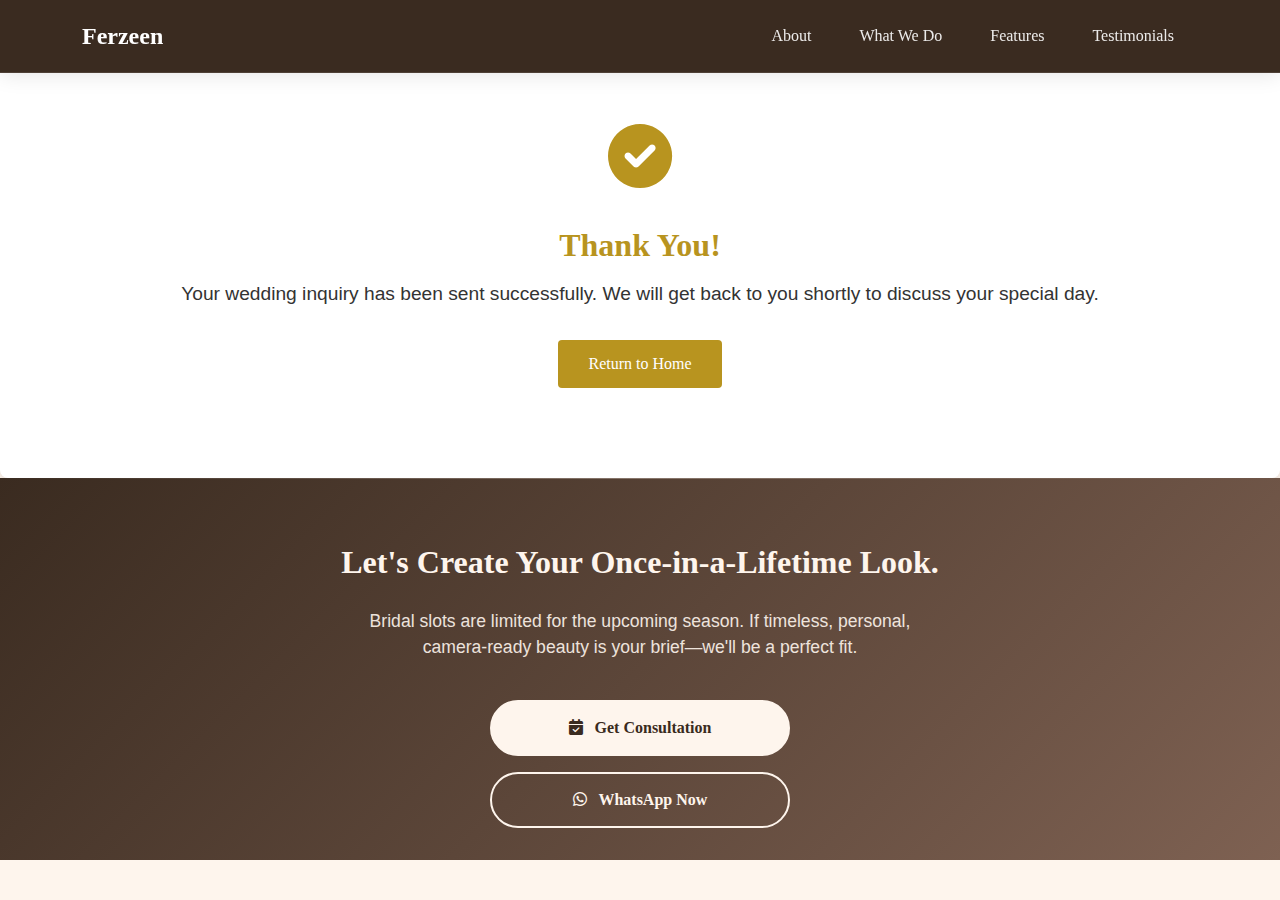
<file: success.html>
<!DOCTYPE html>
<html lang="en">
<head>
    <meta charset="UTF-8">
    <meta name="viewport" content="width=device-width, initial-scale=1.0">
    <title>Ferzeen - Success</title>
    <!-- Added Bootstrap 5 CDN -->
    <link href="https://cdn.jsdelivr.net/npm/bootstrap@5.3.0/dist/css/bootstrap.min.css" rel="stylesheet">
    <link href="https://fonts.googleapis.com/css2?family=Playfair+Display:wght@400;700&family=Open+Sans:wght@300;400;600&display=swap" rel="stylesheet">
    <link rel="stylesheet" href="https://cdnjs.cloudflare.com/ajax/libs/font-awesome/6.0.0/css/all.min.css">
    <link rel="stylesheet" href="styles/style.css">
    <link rel="stylesheet" href="styles/font-style.css">
    <link rel="stylesheet" href="styles/mediaquery.css">

    <style>

:root {
            /* Updated uniform color scheme */
            --primary-dark-brown: #3a2b20;
            --secondary-warm-brown: #7e6152;
            --light-cream: #fef5ed;
            --text-dark: #3a2b20;
            --text-muted: #7e6152;
            --accent: #7e6152;
            --gradient-primary: linear-gradient(135deg, var(--primary-dark-brown) 0%, var(--secondary-warm-brown) 100%);
            --gradient-light: linear-gradient(135deg, var(--light-cream) 0%, #f8f0e8 100%);
            --shadow-soft: 0 10px 40px rgba(58, 43, 32, 0.1);
            --shadow-medium: 0 15px 50px rgba(58, 43, 32, 0.15);
            --shadow-strong: 0 20px 60px rgba(58, 43, 32, 0.2);
        }

        body {
            font-family: Arial, sans-serif;
            /* background: linear-gradient(135deg, var(--light-cream) 0%, #f8f0e8 100%);; */
            /* background-image: url(../components/images/banner-4.jpg); */
            background-position:top;
            background-repeat: no-repeat;
            background-size: contain;
            margin: 0;
            /* padding: 20px; */
        }
        .success-container {
            /* margin: 40px auto !important; */
            /* max-width: 600px; */
            background: rgb(255, 255, 255);
            padding: 90px;
            margin: auto;
            margin-top: 20px !important;
            border-radius: 8px;
            box-shadow: 0px 4px 10px rgba(0,0,0,0.1);
            text-align: center;
        }
        .success-icon {
            font-size: 4rem;
            color: #b8941f;
            margin-bottom: 20px;
        }
        .success-title {
            color: #b8941f;
            font-size: 2rem;
            margin-bottom: 15px;
            font-weight: bold;
        }
        .success-message {
            font-size: 1.2rem;
            color: #333;
            margin-bottom: 30px;
            line-height: 1.6;
        }
        .back-button {
            background-color: #b8941f;
            color: white;
            border: none;
            padding: 12px 30px;
            border-radius: 4px;
            cursor: pointer;
            font-size: 16px;
            text-decoration: none;
            display: inline-block;
            transition: background-color 0.3s;
        }
        .back-button:hover {
            background-color: #a5831b;
            color: white;
        }
    </style>

</head>
<body>
    <!-- Converted header to Bootstrap grid system -->
    <nav class="navbar navbar-expand-lg fixed-top">
        <div class="container">
            <a class="navbar-brand" href="#home">
                <!-- <div class="brand-icon">
                    <i class="fas fa-bolt"></i>
                </div> -->
                Ferzeen
            </a>
            
            <button class="navbar-toggler" type="button" data-bs-toggle="collapse" data-bs-target="#navbarNav" aria-controls="navbarNav" aria-expanded="false" aria-label="Toggle navigation">
                <span class="navbar-toggler-icon"></span>
            </button>
            
            <div class="collapse navbar-collapse" id="navbarNav">
                <ul class="navbar-nav ms-auto">
                    <li class="nav-item">
                        <a class="nav-link" href="../index.html#about">About</a>
                    </li>
                    <li class="nav-item">
                        <a class="nav-link" href="../index.html#whatwedo">What We Do</a>
                    </li>
                    <li class="nav-item">
                        <a class="nav-link" href="../index.html#features">Features</a>
                    </li>
                    <li class="nav-item">
                        <a class="nav-link" href="../index.html#testimonials">Testimonials</a>
                    </li>
                </ul>
            </div>
        </div>
    </nav>
    <!-- End Header -->

    <!-- Success Section -->
    <div class="success-container">
        <div class="success-icon">
            <i class="fas fa-check-circle"></i>
        </div>
        <h2 class="success-title libertinus-sans-bold">Thank You!</h2>
        <p class="success-message">
            Your wedding inquiry has been sent successfully. We will get back to you shortly to discuss your special day.
        </p>
        <a href="../index.html" class="back-button">Return to Home</a>
    </div>
    <!-- Success Section End -->

    <!-- Footer -->
    <footer class="footer">
        <div class="container">
            <h2 class="footer-title">Let's Create Your Once‑in‑a‑Lifetime Look.</h2>
            <p class="footer-text">
                Bridal slots are limited for the upcoming season. If timeless, personal, camera‑ready beauty is your brief—we'll be a perfect fit.
            </p>
            <div class="footer-buttons">
                <a href="form.html" class="footer-btn primary">
                    <i class="fas fa-calendar-check me-2"></i>
                    Get Consultation
                </a>
                <a href="#" class="footer-btn">
                    <i class="fab fa-whatsapp me-2"></i>
                    WhatsApp Now
                </a>
            </div>
        </div>
    </footer>
    <!-- Footer End -->
    
    <!-- Added Bootstrap JS CDN -->
    <script src="https://cdn.jsdelivr.net/npm/bootstrap@5.3.0/dist/js/bootstrap.bundle.min.js"></script>
    <script src="../scripts/script.js"></script>
    <script src="../scripts/gsap.js"></script>
</body>
</html>
</file>
<file: styles/style.css>
html,body{
  overflow-x: hidden !important ;
}

h1,h2,h3,h4,h5,h6,li,a{
  font-family: 'Seasons', serif !important ;
}

:root {
  /* Consolidated CSS Variables */
  --primary-dark-brown: #3a2b20;
  --secondary-warm-brown: #7e6152;
  --light-cream: #fef5ed;
  --text-dark: #3a2b20;
  --text-muted: #7e6152;
  --accent: #7e6152;
  --bg: #fef5ed;              /* page background (light cream) */
  --card: #ffffff;            /* card bg */
  --muted: #7e6152;           /* paragraph text */
  --ink: #3a2b20;             /* headings */
  --soft: #f7f0e8;            /* light cream variant */
  --radius: 22px;
  --shadow: 0 10px 28px rgba(58, 43, 32, .08);
  --featured: #7e6152;        /* warm brown center card */
  --shadow-strong: 0 16px 35px rgba(58, 43, 32, .18);
  --gradient-primary: linear-gradient(135deg, var(--primary-dark-brown) 0%, var(--secondary-warm-brown) 100%);
  --gradient-light: linear-gradient(135deg, var(--light-cream) 0%, #f8f0e8 100%);
  --shadow-soft: 0 10px 40px rgba(58, 43, 32, 0.1);
  --shadow-medium: 0 15px 50px rgba(58, 43, 32, 0.15);
}

* {
  margin: 0;
  padding: 0;
  box-sizing: border-box;
}

body {
  font-family: 'Montserrat', sans-serif;
  overflow-x: hidden;
  background-color: var(--bg);
}

/* Updated header styles with uniform colors */
.navbar {
  background: #3a2b20;
  box-shadow: 0 2px 20px rgba(0,0,0,0.1);
  padding: 0.75rem 0;
  position: fixed;
  top: 0px !important;
  border-bottom: 1px solid rgba(255,255,255,0.1);
}

.navbar-brand {
  display: flex;
  align-items: center;
  font-weight: 700;
  font-size: 1.5rem;
  color: white !important;
  text-decoration: none;
  transition: all 0.3s ease;
}

.navbar-brand:hover {
  transform: translateY(-1px);
  color: rgba(255,255,255,0.9) !important;
}

.brand-icon {
  width: 40px;
  height: 40px;
  background: linear-gradient(45deg, #4facfe 0%, #00f2fe 100%);
  border-radius: 10px;
  display: flex;
  align-items: center;
  justify-content: center;
  margin-right: 12px;
  box-shadow: 0 4px 15px rgba(79, 172, 254, 0.3);
  position: relative;
  overflow: hidden;
}

.brand-icon::before {
  content: '';
  position: absolute;
  top: -50%;
  left: -50%;
  width: 200%;
  height: 200%;
  background: linear-gradient(45deg, transparent, rgba(255,255,255,0.3), transparent);
  transform: rotate(-45deg);
  animation: shimmer 3s infinite;
}

.brand-icon i {
  color: white;
  font-size: 1.2rem;
  z-index: 1;
  position: relative;
}

@keyframes shimmer {
  0% { transform: translateX(-100%) translateY(-100%) rotate(-45deg); }
  50% { transform: translateX(100%) translateY(100%) rotate(-45deg); }
  100% { transform: translateX(100%) translateY(100%) rotate(-45deg); }
}

.navbar-nav .nav-link {
  color: rgba(255,255,255,0.9) !important;
  font-weight: 500;
  padding: 0.75rem 1.25rem !important;
  border-radius: 8px;
  margin: 0 0.25rem;
  transition: all 0.3s cubic-bezier(0.4, 0, 0.2, 1);
  position: relative;
  overflow: hidden;
}

.navbar-nav .nav-link::before {
  content: '';
  position: absolute;
  top: 0;
  left: -100%;
  width: 100%;
  height: 100%;
  background: linear-gradient(90deg, transparent, rgba(255,255,255,0.2), transparent);
  transition: left 0.5s;
}

.navbar-nav .nav-link:hover::before {
  left: 100%;
}

.navbar-nav .nav-link:hover {
  background: rgba(255,255,255,0.15);
  color: white !important;
  transform: translateY(-2px);
  box-shadow: 0 4px 15px rgba(0,0,0,0.2);
}

.navbar-nav .nav-link.active {
  background: rgba(255,255,255,0.2);
  color: white !important;
  box-shadow: 0 2px 10px rgba(0,0,0,0.15);
}

.navbar-toggler {
  border: 2px solid rgba(255,255,255,0.3);
  padding: 0.5rem;
  border-radius: 8px;
  transition: all 0.3s ease;
}

.navbar-toggler:hover {
  border-color: white;
  box-shadow: 0 2px 10px rgba(0,0,0,0.1);
}

.navbar-toggler-icon {
  background-image: url("data:image/svg+xml,%3csvg xmlns='http://www.w3.org/2000/svg' viewBox='0 0 30 30'%3e%3cpath stroke='rgba%28255, 255, 255, 0.8%29' stroke-linecap='round' stroke-miterlimit='10' stroke-width='2' d='m4 7h22M4 15h22M4 23h22'/%3e%3c/svg%3e");
}

.navbar-collapse {
  background: rgba(255,255,255,0.05);
  backdrop-filter: blur(10px);
  border-radius: 15px;
  margin-top: 1rem;
  padding: 1rem;
  border: 1px solid rgba(255,255,255,0.1);
}

@media (min-width: 992px) {
  .navbar-collapse {
      background: none;
      backdrop-filter: none;
      border-radius: 0;
      margin-top: 0;
      padding: 0;
      border: none;
  }
}

.beauty-salon-text, .phone {
  color: var(--light-cream);
  font-size: 14px;
  font-weight: 300;
}

.phone {
  font-weight: 400;
}

.logo {
  color: var(--light-cream);
  font-size: 24px;
  font-weight: 700;
  font-family: 'Seasons', serif;
}

.book-btn {
  background: var(--light-cream);
  color: var(--secondary-warm-brown);
  border: none;
  font-weight: 600;
  font-size: 12px;
  letter-spacing: 1px;
  transition: all 0.3s ease;
}

.book-btn:hover {
  background: #f9f1e8;
  color: var(--primary-dark-brown);
  transform: translateY(-2px);
}

.decorative-flourish {
  position: absolute;
  top: 50%;
  transform: translateY(-50%);
  width: 60px;
  height: 40px;
  background-image: url("../components/images/banner-1.jpg");
  background-size: contain;
  background-repeat: no-repeat;
  opacity: 0.7;
}

.flourish-left {
  left: 20px;
}

.flourish-right {
  right: 20px;
  transform: translateY(-50%) scaleX(-1);
}

.sectiontravel{
  padding-bottom: 40px !important;
  padding-left: 25px !important;
}

/* Updated hero section */

video {
  width: 100%;
  height: auto;
  max-height: 100vh;
  object-fit: cover;
}



.hero {
  height: 100vh;
  background: linear-gradient(rgba(58, 43, 32, 0.4), rgba(126, 97, 82, 0.4)), url('../components/images/banner-1.jpg');
  background-size: cover;
  background-position: center !important ;
  position: relative;
}

.cedarville-cursive-regular{
  color: #7e6152 !important;
}

.social-sidebar {
  position: fixed;
  left: 0;
  top: 50%;
  transform: translateY(-50%);
  z-index: 10000;
  background: rgba(126, 97, 82, 0.9);
}

.social-icon {
  color: var(--light-cream);
  font-size: 18px;
  padding: 8px;
  transition: all 0.3s ease;
  cursor: pointer;
  display: block;
  transition: .7s;
  text-align: center !important ;
  text-decoration: none;
}

/* .social-icon:hover {
  color: var(--secondary-warm-brown);
  background: var(--light-cream);
  transition: .7s;
  border-radius: 12px;
} */

.brand-script {
  font-family: 'Playfair Display', serif;
  font-style: italic;
  font-size: 24px;
  opacity: 0.9;
  color: var(--light-cream);
}

.hero-title {
  font-size: 4rem;
  font-weight: 700;
  line-height: 1.1;
  font-family: 'Playfair Display', serif;
  color: var(--light-cream);
}

.hero-subtitle {
  font-size: 14px;
  letter-spacing: 2px;
  opacity: 0.9;
  font-weight: 300;
  transform: translateX(0px) !important ;
  color: var(--light-cream);
}

.appointment-btn {
  background: var(--secondary-warm-brown);
  color: var(--light-cream);
  border: none;
  font-weight: 600;
  font-size: 12px;
  letter-spacing: 1px;
  transition: all 0.3s ease;
}

.appointment-btn:hover {
  background: var(--primary-dark-brown);
  transform: translateY(-2px);
  color: white;
}

.video-btn {
  background: transparent;
  border: none;
  color: var(--light-cream);
  font-size: 12px;
  letter-spacing: 1px;
  transition: all 0.3s ease;
}

.play-icon {
  width: 40px;
  height: 40px;
  background: rgba(254, 245, 237, 0.2);
  border-radius: 50%;
  transition: all 0.3s ease;
}

.video-btn:hover .play-icon {
  background: rgba(254, 245, 237, 0.3);
  transform: scale(1.1);
}

.carousel-inner{
  position: relative;
}





/* Updated responsive breakpoints */
@media (max-width: 767.98px) {
  .hero-title {
      font-size: 2.5rem;
  }
  
  .brand-script {
      font-size: 20px;
  }
}

@media (max-width: 575.98px) {
  .hero-title {
      font-size: 2rem;
  }
}

/* Section 2 with updated colors */
.section-2{
  background-color: var(--light-cream);
  padding: 35px !important;
  padding-bottom: 50px;
}

.section-2 .img-con {
  height: 250px !important;
  top: 97px;
  right: 80px;
  width: 250px;
}

/* .section-2 .img-con::before{
    position: absolute;
    content: "";
    width: 60%;
    height: 100%;
    background-color: #3a2b20;
    top: -53%;
    right: -20%;
    z-index: 1;
} */

.section-2 .main-con{
  background-color: rgba(126, 97, 82, 0.1) !important;
  padding: 35px;
  margin: 12px;
  border-radius: 12px !important;
}

.main-con .text-1-italic {
  position: relative;
  font-size: 40px !important;
  transform: translate(104px, 0px);
  font-weight: 200 !important;
  color: #ba941f !important;
}

.main-con .text-1-italic::before {
  position: absolute;
  content: "";
  top: 50%;
  height: 3px !important;
  left: -83px;
  width: 65px;
  background-color: var(--secondary-warm-brown);
}

.main-con .text-1-bold{
  font-size: 57px !important;
  color: var(--primary-dark-brown);
}

.section-2 .icon-box .fas{
  font-size: 45px;
  color: var(--secondary-warm-brown);
}

.section-2 .icon-box{
  position: relative;
  top: 4px !important;
}

.section-2 .icon-box .icon-text-2{
  position: absolute;
  left: 55px;
  top: 22px;
  font-size: 18px;
  color: var(--primary-dark-brown);
}

.section-2 .icon-box .icon-text-1{
  position: relative;
  top: -17px;
  left: 13px;
  font-size: 15px;
  color: var(--text-muted);
}

/* Section 2 End */

      


.services-section {
  padding: 90px;
  text-align: center;
  background-color: var(--bg);
}

.wrap {
  max-width: 1180px;
  margin: 40px auto;
  padding: 0 16px 40px;
}

.grid {
  display: grid;
  grid-template-columns: 1.2fr 1fr 1fr;
  grid-template-areas:
      "intro bridal evening"
      "intro editorial special";
  gap: 26px;
}

.card {
  background: var(--card);
  height: 430px;
  border-radius: var(--radius);
  box-shadow: var(--shadow);
  padding: 0px;
}

/* intro (big left) */
.intro {
  background: var(--soft);
  min-height: 400px;
  position: relative;
  padding: 20px !important;
  overflow: hidden;
}

.intro h2 {
  font-size: 34px;
  line-height: 1.1;
  margin: 6px 0 18px;
  font-weight: 800;
  text-align: left;
  color: var(--primary-dark-brown);
  letter-spacing: -.3px;
}

.intro p {
  color: var(--muted);
  max-width: 50ch;
  position: relative;
  top: 40px;
  text-align: left;
}

.intro .gauge {
  position: absolute;
  left: 24px;
  right: 24px;
  bottom: 24px;
  height: 210px;
  border-radius: 16px;
  display: flex;
  align-items: flex-end;
  justify-content: flex-start;
  opacity: .8;
}

/* .gauge:before {
  content: "";
  width: 72%;
  height: 72%;
  border: 2px solid rgba(126, 97, 82, 0.3);
  border-top-color: transparent;
  border-left-color: transparent;
  border-right-color: transparent;
  border-bottom-left-radius: 400px;
  border-bottom-right-radius: 400px;
  position: absolute;
  left: 14%;
  bottom: 8px;
} */

.needle {
  width: 140px;
  height: 14px;
  border-radius: 7px;
  background: var(--accent);
  margin-left: 120px;
  margin-bottom: 52px;
  display: none;
  position: relative;
  transform: rotate(-10deg);
  transform-origin: left center;
}

.needle:before {
  content: "";
  position: absolute;
  left: -8px;
  top: 50%;
  width: 14px;
  height: 14px;
  border-radius: 50%;
  transform: translateY(-50%);
  background: var(--primary-dark-brown);
  box-shadow: 0 0 0 4px var(--soft);
}

.intro .cta {
  position: absolute;
  left: 24px;
  bottom: 24px;
  background: var(--secondary-warm-brown);
  color: var(--light-cream);
  border: none;
  padding: 12px 18px;
  border-radius: 12px;
  font-weight: 600;
  cursor: pointer;
  transition: all 0.3s ease;
}

.intro .cta:hover {
  background: var(--primary-dark-brown);
}

.card .row {
  flex-direction: column;
  text-align: left;
  gap: 19px;
}

/* service cards */
.service h3 {
  margin: 0 0 10px;
  font-size: 22px;
  font-weight: 800;
  color: var(--secondary-warm-brown);
}

.service p {
  margin: 0;
  color: var(--muted);
  line-height: 1.6;
  font-size: 15px;
}

/* small image on cards */
.service .media {
  width: 108px;
  height: 108px;
  border-radius: 16px;
  overflow: hidden;
  flex: 0 0 108px;
}

.service .media img {
  width: 100%;
  height: 100%;
  object-fit: cover;
  display: block;
}

.row .copy {
  flex: 1;
  z-index: 999 !important ;
}

/* Placement */
.bridal {
  grid-area: bridal;
  background: #ffffff;
}

.evening {
  grid-area: evening;
  background: var(--soft);
}

.editorial {
  grid-area: editorial;
  background: #ffffff;
}

.special {
  grid-area: special;
  background: var(--soft);
}

/* subtle dotted accent */
.dots {
  margin-top: 16px;
  height: 6px;
  display: flex;
  gap: 16px;
  align-items: center;
}

.dot {
  width: 10px;
  height: 10px;
  border-radius: 50%;
  background: var(--accent);
  opacity: .9;
}

.line {
  flex: 1;
  height: 2px;
  background: rgba(126, 97, 82, 0.2);
}

/* Responsiveness */
@media (max-width: 1024px) {
  .grid {
      grid-template-columns: 1fr 1fr;
      grid-template-areas:
          "intro intro"
          "bridal evening"
          "editorial special";
  }
  .intro {
      min-height: 440px;
  }
}

@media (max-width: 640px) {
  .grid {
      grid-template-columns: 1fr;
      grid-template-areas:
          "intro"
          "bridal"
          "evening"
          "editorial"
          "special";
  }
}

/* Existing styles.css code */
.services-section {
/* styles for services-section */
}

.libertinus-sans-bold {
/* styles for libertinus-sans-bold */
}

.cedarville-cursive-regular {
/* styles for cedarville-cursive-regular */
}

.wrap {
/* styles for wrap */
}

.grid {
/* styles for grid */
}

.card {
/* styles for card */
}

.intro {
/* styles for intro */
}

.cta {
/* styles for cta */
}

.service {
position: relative;
overflow: hidden;
cursor: pointer;
transition: all 0.3s ease;
}

.service .media {
position: absolute;
top: 0;
left: 0;
width: 100%;
height: 100%;
border-radius: var(--radius);
overflow: hidden;
transition: all 0.3s ease;
z-index: 1;
}

.service .media img {
width: 100%;
height: 100%;
object-fit: cover;
display: block;
transition: all 0.3s ease;
}

.service .copy {
  position: absolute;
  bottom: 0;
  left: 0;
  right: 0;
  background: linear-gradient(transparent, rgba(0, 0, 0, 0.7) 30%, rgba(0, 0, 0, 0.9));
  color: white;
  padding: 60px 26px 26px;
  transform: translateY(100%);
  transition: transform 0.4s ease, opacity 0.4s ease;
  z-index: 2;
  opacity: 0 !important ;
}

.service:hover .copy{
  opacity: 1 !important ;
}
.service .copy h3 {
color: white;
margin: 0 0 10px;
font-size: 22px;
font-weight: 800;
}

.service .copy p {
color: rgba(255, 255, 255, 0.9);
margin: 0;
line-height: 1.6;
font-size: 15px;
}

.service:hover .media {
box-shadow: 0 20px 40px rgba(0, 0, 0, 0.3);
}

.service:hover .media img {
transform: scale(1.05);
}

.service:hover .copy {
transform: translateY(0);
opacity: 1;
}

.service .dots {
display: none;
}

.service .row {
position: relative;
height: 100%;
min-height: 200px;
}

/* End of Section 3 */

/* start of section 5 with updated colors */
.section-5{
  text-align: center !important;
  padding: 40px 0px !important;
  background-color: var(--bg);
}

.section-5 .head{
  text-align: center;
}

.section-5 h2{
  font-size: 57px !important;
  color: var(--primary-dark-brown);
}

.section-5 h4{
  color: var(--secondary-warm-brown);
  font-size: 25px !important;
}

.cards-wrap{
  display:flex;
  gap:1.25rem;
  align-items:center;
  justify-content:center;
  flex-wrap:wrap;
}

.t-card{
  width: 330px;
  border-radius: 16px;
  background: var(--card);
  box-shadow:var(--shadow);
  padding:18px 20px;
  transition:.25s ease;
}

.t-card:hover{ 
  transform:translateY(-2px); 
  box-shadow:var(--shadow-strong); 
}

.t-head{
  display:flex; 
  gap:12px; 
  align-items:center; 
  margin-bottom:10px;
}

.avatar{
  width:52px; 
  height:52px; 
  border-radius:50%; 
  object-fit:cover; 
  flex:0 0 auto;
}

.title{ 
  font-weight:800; 
  letter-spacing:.4px; 
  margin:0; 
  font-size:.95rem;
  color: var(--primary-dark-brown);
}

.role{ 
  font-size:.8rem; 
  color: var(--text-muted); 
  margin-top:2px; 
}

.desc{ 
  font-size:.92rem; 
  color: var(--muted); 
  margin:0; 
  line-height:1.5; 
}

/* Featured (center) card */
.t-card.featured{
  background: var(--secondary-warm-brown);
  color: var(--light-cream);
  transform:scale(1.06);
  box-shadow:var(--shadow-strong);
}

.t-card.featured .role,
.t-card.featured .desc{ 
  color: rgba(254, 245, 237, 0.8); 
}

.t-card.featured .title{ 
  color: var(--light-cream); 
}

/* Mobile: horizontal scroll with snap */
@media (max-width: 768px){
  .cards-scroll{
      display:flex; 
      overflow-x:auto; 
      gap:1rem; 
      padding:0 .75rem 8px;
      scroll-snap-type:x mandatory;
  }
  .cards-scroll .t-card{ 
      scroll-snap-align:center; 
      flex:0 0 85%; 
  }
  .cards-wrap{ 
      /* flex-wrap:nowrap;  */
  }
}

/* End of Section 5 */

.footer {
  background: var(--gradient-primary);
  color: var(--light-cream);
  padding: 4rem 0 2rem;
  text-align: center;
  position: relative;
}

.footer::before {
  content: '';
  position: absolute;
  top: 0;
  left: 0;
  right: 0;
  height: 1px;
  background: linear-gradient(90deg, transparent, rgba(254, 245, 237, 0.3), transparent);
}

.footer-title {
  font-family: 'Playfair Display', serif;
  font-size: clamp(2rem, 4vw, 3rem);
  font-weight: 600;
  margin-bottom: 1.5rem;
  line-height: 1.3;
}

.footer-text {
  font-size: 1.1rem;
  margin-bottom: 2.5rem;
  opacity: 0.9;
  max-width: 600px;
  margin-left: auto;
  margin-right: auto;
}

.footer-buttons {
  display: flex;
  gap: 1rem;
  justify-content: center;
  flex-wrap: wrap;
}

.footer-btn {
  padding: 0.875rem 2rem;
  border-radius: 50px;
  text-decoration: none;
  font-weight: 600;
  transition: all 0.3s ease;
  border: 2px solid var(--light-cream);
  color: var(--light-cream);
  background: transparent;
  position: relative;
  overflow: hidden;
}

.footer-btn.primary {
  background: var(--light-cream);
  color: var(--primary-dark-brown);
}

.footer-btn:hover {
  transform: translateY(-3px);
  box-shadow: 0 10px 30px rgba(0,0,0,0.2);
}

.footer-btn.primary:hover {
  background: transparent;
  color: var(--light-cream);
}

.footer-btn:not(.primary):hover {
  background: var(--light-cream);
  color: var(--primary-dark-brown);
}
/* Footer End */


/* Section Timeline */

.section-timeline {
  min-height: 100vh;
  padding: 60px 0;
  background: linear-gradient(135deg, var(--light-cream) 0%, #f8f0e8 100%);
}

.section-timeline .timeline-header {
  margin-bottom: 80px;
}

.section-timeline .timeline-title {
  font-size: 3rem;
  font-weight: 700;
  color: var(--primary-dark-brown);
  margin-bottom: 20px;
  opacity: 0;
  transform: translateY(30px);
}

.section-timeline .timeline-subtitle {
  font-size: 1.2rem;
  color: var(--text-muted);
  max-width: 600px;
  margin: 0 auto;
  opacity: 0;
  transform: translateY(20px);
}

.section-timeline .timeline-container {
  position: relative;
  padding: 40px 0;
}

.section-timeline .timeline-progress-line {
  position: absolute;
  left: 50%;
  top: 0;
  bottom: 0;
  width: 4px;
  background-color: rgba(126, 97, 82, 0.2);
  transform: translateX(-50%);
  z-index: 1;
}

.section-timeline .timeline-progress-fill {
  position: absolute;
  top: 0;
  left: 0;
  width: 100%;
  height: 0%;
  background: linear-gradient(180deg, var(--accent) 0%, var(--primary-dark-brown) 100%);
  border-radius: 2px;
  transition: height 0.3s ease;
}

.section-timeline .timeline-step {
  position: relative;
  margin-bottom: 50px !important ;
  opacity: 0;
  transform: translateY(50px);
}

.section-timeline .timeline-step::before {
  content: "";
  position: absolute;
  left: 50%;
  top: 50%;
  width: 20px;
  height: 20px;
  background-color: var(--accent);
  border: 4px solid var(--accent);
  border-radius: 50%;
  transform: translate(-50%, -50%);
  z-index: 2;
  transition: all 0.3s ease;
}

.section-timeline .timeline-step.active::before {
  background-color: var(--accent);
  box-shadow: 0 0 0 8px rgba(126, 97, 82, 0.2);
  animation: pulse 2s infinite;
}

@keyframes pulse {
  0% {
    box-shadow: 0 0 0 0 rgba(126, 97, 82, 0.4);
  }
  70% {
    box-shadow: 0 0 0 15px rgba(126, 97, 82, 0);
  }
  100% {
    box-shadow: 0 0 0 0 rgba(126, 97, 82, 0);
  }
}

.section-timeline .step-content {
  background: white;
  padding: 40px;
  border-radius: 20px;
  box-shadow: 0 10px 40px rgba(58, 43, 32, 0.1);
  position: relative;
  transition: all 0.3s ease;
  border: 2px solid transparent;
}

.section-timeline .step-content:hover {
  transform: translateY(-5px);
  box-shadow: 0 20px 60px rgba(58, 43, 32, 0.15);
  border-color: rgba(126, 97, 82, 0.2);
}

.section-timeline .step-number {
  display: inline-block;
  width: 60px;
  height: 60px;
  background: linear-gradient(135deg, var(--accent) 0%, var(--primary-dark-brown) 100%);
  color: white;
  border-radius: 50%;
  display: flex;
  align-items: center;
  justify-content: center;
  font-size: 1.5rem;
  font-weight: 700;
  margin-bottom: 20px;
  position: relative;
  overflow: hidden;
}

.section-timeline .step-number::before {
  content: "";
  position: absolute;
  top: 0;
  left: -100%;
  width: 100%;
  height: 100%;
  background: linear-gradient(90deg, transparent, rgba(255, 255, 255, 0.3), transparent);
  transition: left 0.5s ease;
}

.section-timeline .step-content:hover .step-number::before {
  left: 100%;
}

.section-timeline .step-title {
  font-size: 1.8rem;
  font-weight: 600;
  color: var(--primary-dark-brown);
  margin-bottom: 15px;
}

.section-timeline .step-description {
  font-size: 1.1rem;
  color: var(--text-muted);
  margin-bottom: 25px;
  line-height: 1.7;
}

.section-timeline .step-features {
  display: flex;
  flex-wrap: wrap;
  gap: 10px;
}

.section-timeline .feature-item {
  background-color: rgba(126, 97, 82, 0.1);
  color: var(--accent);
  padding: 8px 16px;
  border-radius: 20px;
  font-size: 0.9rem;
  font-weight: 500;
  transition: all 0.3s ease;
}

.section-timeline .feature-item:hover {
  background-color: var(--accent);
  color: white;
  transform: translateY(-2px);
}

.section-timeline .step-visual {
  display: flex;
  align-items: center;
  justify-content: center;
  height: 300px;
}

.section-timeline .step-icon {
  width: 120px;
  height: 120px;
  background: linear-gradient(135deg, var(--accent) 0%, var(--primary-dark-brown) 100%);
  border-radius: 30px;
  display: flex;
  align-items: center;
  justify-content: center;
  color: white;
  transition: all 0.3s ease;
  position: relative;
  overflow: hidden;
}

.section-timeline .step-icon::before {
  content: "";
  position: absolute;
  top: -50%;
  left: -50%;
  width: 200%;
  height: 200%;
  background: linear-gradient(45deg, transparent, rgba(255, 255, 255, 0.1), transparent);
  transform: rotate(45deg);
  transition: all 0.6s ease;
  opacity: 0;
}

.section-timeline .step-visual:hover .step-icon {
  transform: scale(1.1) rotate(5deg);
  box-shadow: 0 20px 40px rgba(58, 43, 32, 0.3);
}

.section-timeline .step-visual:hover .step-icon::before {
  opacity: 1;
  transform: rotate(45deg) translate(50%, 50%);
}

/* Responsive Design */
@media (max-width: 768px) {
  .section-timeline .timeline-title {
    font-size: 2.2rem;
  }

  .section-timeline .timeline-progress-line {
    left: 30px;
  }

  .section-timeline .timeline-step::before {
    left: 30px;
  }

  .section-timeline .step-content {
    margin-left: 80px;
    padding: 30px;
  }

  .section-timeline .step-visual {
    height: 200px;
    margin-top: 30px;
  }

  .section-timeline .step-icon {
    width: 80px;
    height: 80px;
  }
}

@media (max-width: 576px) {
  .section-timeline .step-content {
    margin-left: 60px;
    padding: 20px;
  }

  .section-timeline .step-number {
    width: 50px;
    height: 50px;
    font-size: 1.2rem;
  }

  .section-timeline .step-title {
    font-size: 1.5rem;
  }
}


/* Section Timeline End */



/* Slider */

.highland-slider-container {
  background-color: #f9f1e8;
  position: relative;
  width: 100%;
  /* max-width: 1000px; */
  height: 500px;
  display: flex
;
  align-items: center;
  margin: 30px 0px !important;
  padding: 40px 0px !important;
  justify-content: center;
}

.highland-card-stack {
  position: relative;
  width: 350px;
  height: 450px;
  perspective: 1000px;
}

.highland-card {
  position: absolute;
  width: 100%;
  height: 97%;
  /* Card styling to match the overlapping design */
  /* background: linear-gradient(135deg, #3a2b20 0%, #7e6152); */
  backdrop-filter: blur(20px);
  border: 1px solid rgba(255,255,255,0.2);
  border-radius: 20px;
  overflow: hidden;
  cursor: pointer;
  transition: all 0.6s cubic-bezier(0.25, 0.46, 0.45, 0.94);
  box-shadow: 0 20px 40px rgba(0,0,0,0.3);
}

.highland-card-bg {
  position: absolute;
  top: 0;
  left: 0;
  width: 100%;
  height: 100%;
  background-size: cover;
  background-position: center;
  transition: transform 0.6s ease;
}

.highland-card-overlay {
  position: absolute;
  top: 0;
  left: 0;
  width: 100%;
  height: 100%;
  /* background: linear-gradient(180deg, rgba(0,0,0,0.2) 0%, rgba(0,0,0,0.8) 100%); */
}

.highland-card-content {
  position: absolute;
  bottom: 0;
  left: 0;
  right: 0;
  /* padding: 40px 30px; */
  color: white;
  z-index: 2;
}

.highland-card-title {
  font-size: 28px;
  font-weight: 700;
  margin-bottom: 8px;
  letter-spacing: 2px;
  text-transform: uppercase;
}

.highland-card-subtitle {
  font-size: 14px;
  font-weight: 500;
  opacity: 0.8;
  margin-bottom: 16px;
  letter-spacing: 1px;
}

.highland-card-description {
  font-size: 15px;
  line-height: 1.5;
  opacity: 0.9;
  font-weight: 400;
}

/* Card positioning for overlapping effect */
.highland-card:nth-child(1) {
  /* Increased side card spacing from 120px to 180px for more separation */
  transform: translateX(-180px) translateZ(0px) rotateY(15deg);
  opacity: 0.7;
  z-index: 1;
}

.highland-card:nth-child(2) {
  transform: translateX(0px) translateZ(50px) rotateY(0deg);
  /* Center card now has full opacity and maximum z-index */
  opacity: 1;
  z-index: 100;
  box-shadow: 0 30px 60px rgba(0,0,0,0.4);
}

.highland-card:nth-child(3) {
  /* Increased side card spacing from 120px to 180px for more separation */
  transform: translateX(180px) translateZ(0px) rotateY(-15deg);
  opacity: 0.7;
  z-index: 1;
}

.highland-nav-arrow {
  position: absolute;
  top: 50%;
  transform: translateY(-50%);
  width: 50px;
  height: 50px;
  /* Arrow styling to match reference design */
  background: none;
  backdrop-filter: blur(10px);
  border: none !important ;
  border-radius: 50%;
  cursor: pointer;
  display: flex;
  align-items: center;
  justify-content: center;
  font-size: 20px;
  color: rgb(0, 0, 0);
  transition: all 0.3s ease;
  z-index: 1000;
}

.highland-nav-arrow:hover {
  background: #3a2b20;
  transform: translateY(-50%) scale(1.1);
}

.highland-nav-arrow.prev {
  left: 50px;
}

.highland-nav-arrow.next {
  right: 50px;
}

.highland-dots {
  position: absolute;
  bottom: -60px;
  left: 50%;
  transform: translateX(-50%);
  display: flex;
  gap: 12px;
}

.highland-dot {
  width: 8px;
  height: 8px;
  border-radius: 50%;
  background: rgba(255,255,255,0.3);
  cursor: pointer;
  transition: all 0.3s ease;
}

.highland-dot.active {
  background: white;
  transform: scale(1.2);
}

@media (max-width: 768px) {
  .highland-card-stack {
      width: 280px;
      height: 380px;
  }
  
  .highland-nav-arrow.prev {
      left: 20px;
  }
  
  .highland-nav-arrow.next {
      right: 20px;
  }
}

/* Slider End */


.herosection1{
  overflow: hidden;
  position: relative;
  top: 30px !important;
}

.containerherosection {
  position: absolute;
  bottom: 32%;
  max-width: 1100px;
  margin: auto;
  padding: 70px 0px 40px 68px;
  background-color: #00000028;
  text-align: center;
  color: black;
  font-size: 12px;
  right: 91px;
}


.containerherosection .btn{
  background-color: #7e6152;
  color: white !important;
  padding: 10px 12px !important;
}

.containerherosection .hero-subtitle{
  color: #ffffff;
}


.sectiontravel .btn{
  background-color: #7e6152;
  color: white !important;
  padding: 10px 12px !important;
}

.sectiontravel .hero-subtitle{
  color: #ffffff;
}
</file>
<file: styles/font-style.css>
@import url('https://fonts.googleapis.com/css2?family=Cedarville+Cursive&display=swap');
@import url('https://fonts.googleapis.com/css2?family=Libertinus+Sans:ital,wght@0,400;0,700;1,400&display=swap');  
@import url('https://fonts.googleapis.com/css2?family=Fira+Sans:ital,wght@0,100;0,200;0,300;0,400;0,500;0,600;0,700;0,800;0,900;1,100;1,200;1,300;1,400;1,500;1,600;1,700;1,800;1,900&display=swap');

.cedarville-cursive-regular {
  font-family: 'Seasons', serif !important ;
    color: #b8941f !important ;
    font-size: 24px !important;
    /* font-weight: 400; */
    /* font-style: normal; */
}

.libertinus-sans-regular {
    font-family: "Libertinus Sans", sans-serif;
    font-weight: 400;
    font-style: normal;
  }
  
  .libertinus-sans-bold {
    font-family: "Libertinus Sans", sans-serif;
    font-weight: 700;
    font-style: normal;
  }
  
  .libertinus-sans-regular-italic {
    font-family: "Libertinus Sans", sans-serif;
    font-weight: 400;
    font-style: italic;
  }
  

  .fira-sans-thin {
    font-family: "Fira Sans", sans-serif;
    font-weight: 100;
    font-style: normal;
  }
  
  .fira-sans-extralight {
    font-family: "Fira Sans", sans-serif;
    font-weight: 200;
    font-style: normal;
  }
  
  .fira-sans-light {
    font-family: "Fira Sans", sans-serif;
    font-weight: 300;
    font-style: normal;
  }
  
  .fira-sans-regular {
    font-family: "Fira Sans", sans-serif;
    font-weight: 400;
    font-style: normal;
  }
  
  .fira-sans-medium {
    font-family: "Fira Sans", sans-serif;
    font-weight: 500;
    font-style: normal;
  }
  
  .fira-sans-semibold {
    font-family: "Fira Sans", sans-serif;
    font-weight: 600;
    font-style: normal;
  }
  
  .fira-sans-bold {
    font-family: "Fira Sans", sans-serif;
    font-weight: 700;
    font-style: normal;
  }
  
  .fira-sans-extrabold {
    font-family: "Fira Sans", sans-serif;
    font-weight: 800;
    font-style: normal;
  }
  
  .fira-sans-black {
    font-family: "Fira Sans", sans-serif;
    font-weight: 900;
    font-style: normal;
  }
  
  .fira-sans-thin-italic {
    font-family: "Fira Sans", sans-serif;
    font-weight: 100;
    font-style: italic;
  }
  
  .fira-sans-extralight-italic {
    font-family: "Fira Sans", sans-serif;
    font-weight: 200;
    font-style: italic;
  }
  
  .fira-sans-light-italic {
    font-family: "Fira Sans", sans-serif;
    font-weight: 300;
    font-style: italic;
  }
  
  .fira-sans-regular-italic {
    font-family: "Fira Sans", sans-serif;
    font-weight: 400;
    font-style: italic;
  }
  
  .fira-sans-medium-italic {
    font-family: "Fira Sans", sans-serif;
    font-weight: 500;
    font-style: italic;
  }
  
  .fira-sans-semibold-italic {
    font-family: "Fira Sans", sans-serif;
    font-weight: 600;
    font-style: italic;
  }
  
  .fira-sans-bold-italic {
    font-family: "Fira Sans", sans-serif;
    font-weight: 700;
    font-style: italic;
  }
  
  .fira-sans-extrabold-italic {
    font-family: "Fira Sans", sans-serif;
    font-weight: 800;
    font-style: italic;
  }
  
  .fira-sans-black-italic {
    font-family: "Fira Sans", sans-serif;
    font-weight: 900;
    font-style: italic;
  }
</file>
<file: styles/mediaquery.css>
/* ===== MEDIA QUERIES FOR RESPONSIVE DESIGN ===== */

/* ===== LARGE DESKTOP (1400px and up) ===== */
@media (min-width: 1400px) {
  .container {
    max-width: 1320px;
  }
  
  .hero-title {
    font-size: 5rem;
  }
  
  .section-2 .text-1-bold {
    font-size: 65px !important;
  }
}

/* ===== DESKTOP (1200px - 1399px) ===== */
@media (max-width: 1399.98px) {
  .hero-title {
    font-size: 4.5rem;
  }
  
  .section-2 .img-con {
    right: 40px;
  }
  
  .timeline-title {
    font-size: 2.8rem;
  }
}

/* ===== LAPTOP (992px - 1199px) ===== */
@media (max-width: 1199.98px) {
  .nav-menu {
    gap: 2rem;
  }
  
  .hero-title {
    font-size: 4rem;
  }
  
  .section-2 .img-con {
    width: 200px;
    height: 200px;
    right: 20px;
    top: 50px;
  }
  
  .main-con .text-1-italic {
    font-size: 35px !important;
    transform: translate(80px, 0px);
  }
  
  .main-con .text-1-bold {
    font-size: 48px !important;
  }
  
  .services-section {
    padding: 60px;
  }
  
  .highland-slider-container {
    height: 400px;
  }
  
  .highland-card-stack {
    width: 300px;
    height: 380px;
  }
}

/* ===== TABLET (768px - 991px) ===== */
@media (max-width: 991.98px) {
  .main-hero-img-section {
    top: -57px !important;
  }

  .header {
    padding: 0.75rem 0;
  }
  
  .nav-container {
    padding: 0 1.5rem;
  }
  
  .nav-menu {
    gap: 1.5rem;
  }
  
  .logo {
    font-size: 1.8rem;
  }
  
  .hero-title {
    font-size: 3.5rem;
  }
  
  .hero-subtitle {
    font-size: 13px;
  }
  
  .section-2 {
    padding: 25px !important;
  }
  
  .section-2 .img-con {
    position: relative !important;
    width: 100%;
    height: 300px;
    right: auto;
    top: auto;
    margin-bottom: 30px;
  }
  
  .main-con .text-1-italic {
    font-size: 30px !important;
    transform: translate(0px, 0px);
  }
  
  .main-con .text-1-italic::before {
    left: -50px;
    width: 40px;
  }
  
  .main-con .text-1-bold {
    font-size: 42px !important;
  }
  
  .services-section {
    padding: 40px 20px;
  }
  
  .grid {
    grid-template-columns: 1fr 1fr;
    grid-template-areas:
      "intro intro"
      "bridal evening"
      "editorial special";
  }
  
  .intro {
    min-height: 350px;
  }
  
  .sectiontravel {
    padding-left: 20px !important;
  }
  
  .sectiontravel .container {
    padding-left: 20px !important;
  }
  
  .timeline-title {
    font-size: 2.5rem;
  }
  
  .timeline-progress-line {
    left: 30px;
  }
  
  .timeline-step::before {
    left: 30px;
  }
  
  .step-content {
    margin-left: 80px;
    padding: 25px;
  }
  
  .highland-slider-container {
    height: 380px;
    padding: 30px 0;
  }
  
  .highland-nav-arrow.prev {
    left: 30px;
  }
  
  .highland-nav-arrow.next {
    right: 30px;
  }
}

/* ===== MOBILE LANDSCAPE (576px - 767px) ===== */
@media (max-width: 767.98px) {
  /* HIDE HEADER ON MOBILE */
  .header {
    display: none !important;
  }
  
  /* ADD MOBILE HEADER WITH CENTERED LOGO */
  body::before {
    content: 'Ferzeen Makeup Artist';
    position: fixed;
    top: 0;
    left: 0;
    right: 0;
    z-index: 1000;
    background: rgba(139, 113, 102, 0.95);
    backdrop-filter: blur(10px);
    color: white;
    text-align: center;
    padding: 1rem;
    font-size: 1.2rem;
    font-weight: 600;
    font-style: italic;
    border-bottom: 1px solid rgba(255,255,255,0.1);
  }
  
  /* Adjust body padding to account for mobile header */
  body {
    padding-top: 60px;
  }
  
  .social-sidebar {
    display: none;
  }
  
  .img-text h6 {
    font-size: 14px !important;
    padding: 8px 6px;
  }
  
  .img-text h2 {
    font-size: 28px !important;
    padding-bottom: 10px;
  }
  
  .img-text {
    padding: 20px;
    top: 50%;
    left: 50%;
    width: 90%;
    transform: translate(-50%, -50%);
  }
  
  .section-2 .icon-box{
    display: none !important ;
  }

  .section-2 .icon-box .fas {
    font-size: 35px;
  }

  .section-2 .col-xl-8{
    position: relative;
    top: -65px;
    /* background: #00000026; */
    color: aliceblue;
}
  }

  .containerherosection{
    position: relative;
    bottom: 32%;
    max-width: 100%;
    margin: 0 auto;
    padding: 40px 60px;
    background-color: #7e6152;
    text-align: center;
    color: black;
    font-size: 12px;
  }
  
  .section-2 .icon-box .icon-text-2 {
    font-size: 16px;
    left: 45px;
  }
  
  .section-2 .icon-box .icon-text-1 {
    font-size: 14px;
    left: 10px;
  }
  
  .main-con {
    padding: 25px;
    margin: 8px;
  }
  
  .main-con .text-1-italic {
    font-size: 28px !important;
    transform: translate(0px, 0px);
  }
  
  .main-con .text-1-bold {
    font-size: 36px !important;
    line-height: 1.2;
  }
  
  .services-section {
    padding: 30px 15px;
  }
/*   
  .grid {
    grid-template-columns: 1fr;
    grid-template-areas:
      "intro"
      "bridal"
      "evening"
      "editorial"
      "special";
  } */
  
  .intro {
    min-height: 300px;
    padding: 15px !important;
  }
  
  .intro h2 {
    font-size: 28px;
  }
  
  .card {
    height: 350px;
  }
  
  .sectiontravel .container {
    padding-left: 15px !important;
  }
  
  .sectiontravel .content-main h2 {
    font-size: 32px;
  }
  
  .sectiontravel .img {
    width: 100% !important;
    transform: translate(0px, 20px) !important;
    text-align: center;
  }
  
  .sectiontravel .img img {
    width: 250px !important;
    height: 350px;
  }
  
  .timeline-title {
    font-size: 2.2rem;
  }
  
  .step-content {
    margin-left: 60px;
    padding: 20px;
  }
  
  .step-number {
    width: 45px;
    height: 45px;
    font-size: 1.1rem;
  }
  
  .step-title {
    font-size: 1.4rem;
  }
  
  .step-visual {
    height: 150px;
    margin-top: 20px;
  }
  
  .step-icon {
    width: 70px;
    height: 70px;
  }
  
  .highland-slider-container {
    height: 350px;
    padding: 20px 0;
  }
  
  .highland-card-stack {
    width: 280px;
    height: 320px;
  }
  
  .highland-nav-arrow {
    width: 40px;
    height: 40px;
    font-size: 16px;
  }
  
  .highland-nav-arrow.prev {
    left: 15px;
  }
  
  .highland-nav-arrow.next {
    right: 15px;
  }
  
  .section-5 h2 {
    font-size: 42px !important;
  }
  
  .section-5 h4 {
    font-size: 20px !important;
  }
  
  .footer-title {
    font-size: 2rem;
  }
  
  .footer-buttons {
    flex-direction: column;
    align-items: center;
  }
  
  .footer-btn {
    width: 100%;
    max-width: 300px;
    text-align: center;
  }


/* ===== MOBILE PORTRAIT (480px - 575px) ===== */
@media (max-width: 575.98px) {
  /* Mobile header adjustment */
  body::before {
    font-size: 1.1rem;
    padding: 0.8rem;
  }
  
  body {
    padding-top: 55px;
  }
  
  .img-text h6 {
    font-size: 12px !important;
    padding: 6px 4px;
  }
  
  .img-text h2 {
    font-size: 24px !important;
    padding-bottom: 8px;
  }
  
  .img-text {
    padding: 15px;
    top: 50%;
    left: 50%;
    width: 90%;
    transform: translate(-50%, -50%);
  }
  
  .btn {
    padding: 10px 15px;
    font-size: 12px;
  }
  
  .section-2 {
    padding: 20px !important;
  }
  
  @media (max-width: 575.98px) {
    @media (max-width: 575.98px) {
        .section-4 .main-con {
            background-color: #7e6152 !important;
            padding: 30px;
            margin: 5px;
            position: relative;
            margin: auto;
            /* top: -59px !important; */
            color: #ffffff;
            font-weight: 100 !important;
            border-radius: 12px !important;
        }
    }
}
  
  .main-con .text-1-italic {
    font-size: 24px !important;
  }
  
  .main-con .text-1-bold {
    font-size: 32px !important;
  }
  
  .section-2 .icon-box .fas {
    font-size: 30px;
  }
  
  .section-2 .icon-box .icon-text-2 {
    font-size: 14px;
    left: 40px;
    top: 18px;
  }
  
  .section-2 .icon-box .icon-text-1 {
    font-size: 12px;
    left: 8px;
    top: -15px;
  }
  
  .services-section {
    padding: 20px 10px;
  }
  
  .intro h2 {
    font-size: 24px;
    margin-bottom: 15px;
  }
  
  .intro p {
    top: 20px;
    font-size: 14px;
  }
  
  .card {
    height: 300px;
  }
  
  .service h3 {
    font-size: 18px;
  }
  
  .service p {
    font-size: 13px;
  }
  
  .sectiontravel {
    padding-left: 15px !important;
    padding-bottom: 20px !important;
  }
  
  .sectiontravel .content-main {
    padding: 25px 0px;
  }
  
  .sectiontravel .content-main h2 {
    font-size: 28px;
    line-height: 1.3;
  }
  
  .sectiontravel .content-main p {
    font-size: 14px;
    line-height: 1.5;
  }
  
  @media (max-width: 575.98px) {
    .sectiontravel .img img {
        width: 100% !important;
        height: 100% !important;
    }
}
  
  .timeline-title {
    font-size: 1.8rem;
  }
  
  .timeline-subtitle {
    font-size: 1rem;
  }
  
  .step-content {
    margin-left: 50px;
    padding: 15px;
  }
  
  .step-number {
    width: 40px;
    height: 40px;
    font-size: 1rem;
    margin-bottom: 15px;
  }
  
  .step-title {
    font-size: 1.2rem;
    margin-bottom: 10px;
  }
  
  .step-description {
    font-size: 0.9rem;
    margin-bottom: 15px;
  }
  
  .feature-item {
    font-size: 0.8rem;
    padding: 6px 12px;
  }
  
  .highland-slider-container {
    height: 320px;
  }
  
  .highland-card-stack {
    width: 250px;
    height: 280px;
  }
  
  .highland-card:nth-child(1) {
    transform: translateX(-120px) translateZ(0px) rotateY(15deg);
  }
  
  .highland-card:nth-child(3) {
    transform: translateX(120px) translateZ(0px) rotateY(-15deg);
  }
  
  .highland-nav-arrow {
    width: 35px;
    height: 35px;
    font-size: 14px;
  }
  
  .highland-nav-arrow.prev {
    left: 10px;
  }
  
  .highland-nav-arrow.next {
    right: 10px;
  }
  
  .section-5 h2 {
    font-size: 36px !important;
  }
  
  .section-5 h4 {
    font-size: 18px !important;
  }
  
  .t-card {
    width: 280px;
    padding: 15px;
  }
  
  .title {
    font-size: 0.9rem;
  }
  
  .role {
    font-size: 0.75rem;
  }
  
  .desc {
    font-size: 0.85rem;
  }
  
  .footer-title {
    font-size: 1.8rem;
  }
  
  .footer-text {
    font-size: 1rem;
    margin-bottom: 2rem;
  }
  
  .footer-btn {
    padding: 0.75rem 1.5rem;
    font-size: 14px;
  }
}

/* ===== EXTRA SMALL MOBILE (320px - 479px) ===== */
@media (max-width: 479.98px) {
  /* Mobile header for very small screens */
  body::before {
    font-size: 1rem;
    padding: 0.7rem;
  }
  
  body {
    padding-top: 50px;
  }
  
  video {
    height: 100%;
    top: 25px;
    width: 105%;
    left: -10px;
  }
  
@media (max-width: 479.98px) {
    .img-text {
        top: 50%;
        left: 50%;
        background: none;
        padding: 10px;
        height: auto;
        width: auto;
        transform: translate(-50%, -50%);
    }
}
  
  .img-text h6 {
    font-size: 11px !important;
    padding: 4px 2px;
  }
  
  .img-text h2 {
    font-size: 20px !important;
    padding-bottom: 6px;
  }
  
  .main-con .text-1-italic {
    font-size: 20px !important;
  }
  
  .main-con .text-1-bold {
    font-size: 28px !important;
  }
  
  .sectiontravel .content-main h2 {
    font-size: 24px;
  }
  
  .timeline-title {
    font-size: 1.6rem;
  }
  
  .highland-card-stack {
    width: 220px;
    height: 260px;
  }
  
  .highland-card:nth-child(1) {
    transform: translateX(-100px) translateZ(0px) rotateY(15deg);
  }
  
  .highland-card:nth-child(3) {
    transform: translateX(100px) translateZ(0px) rotateY(-15deg);
  }
  
  .section-5 h2 {
    font-size: 32px !important;
  }
  
  .t-card {
    width: 260px;
  }
  
  .footer-title {
    font-size: 1.5rem;
  }
}

/* ===== UTILITY CLASSES FOR MOBILE ===== */
@media (max-width: 767.98px) {
  .mobile-hidden {
    display: none !important;
  }
  
  .mobile-center {
    text-align: center !important;
  }
  
  .mobile-full-width {
    width: 100% !important;
  }
  
  .mobile-no-margin {
    margin: 0 !important;
  }
  
  .mobile-small-padding {
    padding: 15px !important;
  }
}

/* ===== LANDSCAPE ORIENTATION FIXES ===== */
@media (max-height: 500px) and (orientation: landscape) {
  .img-text {
    top: 10%;
    padding: 10px;
  }
  
  .img-text h2 {
    font-size: 20px !important;
  }
  
  .img-text h6 {
    font-size: 10px !important;
  }
  
  .timeline-step {
    margin-bottom: 30px !important;
  }
  
  .step-visual {
    height: 100px;
  }
}

/* ===== ACCESSIBILITY IMPROVEMENTS FOR MOBILE ===== */
@media (max-width: 767.98px) {
  /* Larger touch targets */
  .btn, .footer-btn, .highland-nav-arrow {
    min-height: 44px;
    min-width: 44px;
  }
  
  /* Better contrast for small text */
  .img-text h6, .step-description, .desc {
    text-shadow: 0 1px 3px rgba(0,0,0,0.5);
  }
  
  /* Improved spacing for readability */
  p {
    line-height: 1.6;
    margin-bottom: 1rem;
  }
  
  /* Better focus states for touch */
  button:focus, a:focus, .nav-link:focus {
    outline: 2px solid #7e6152;
    outline-offset: 2px;
  }
}

/* ===== PRINT STYLES (BONUS) ===== */
@media print {
  .header, .social-sidebar, .highland-nav-arrow, .footer {
    display: none !important;
  }
  
  body {
    padding-top: 0;
    background: white !important;
    color: black !important;
  }
  
  .section-2, .services-section, .section-5 {
    background: white !important;
  }
}
</file>
